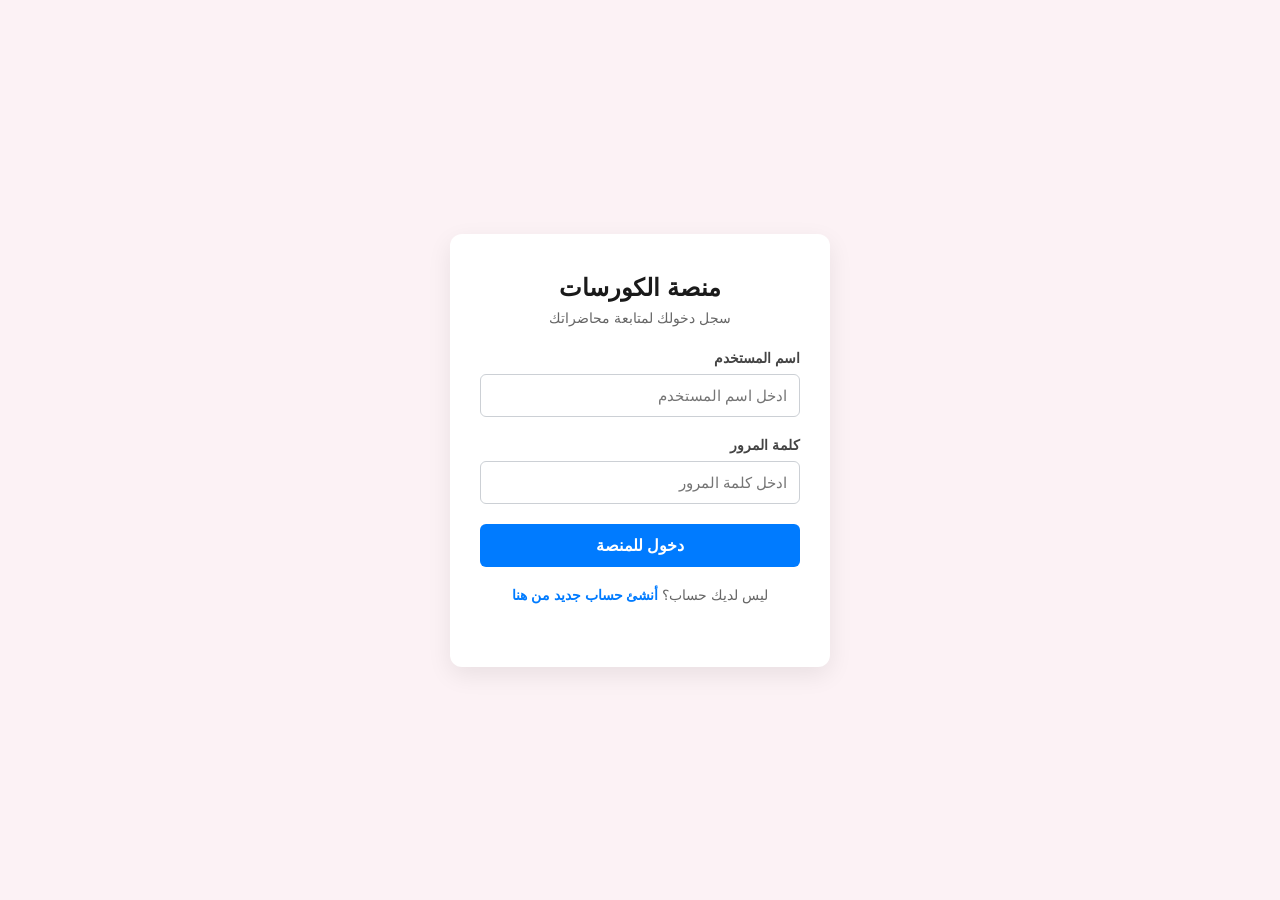
<file: index.html>
<!DOCTYPE html>
<html lang="ar" dir="rtl">
<head>
    <meta charset="UTF-8">
    <meta name="viewport" content="width=device-width, initial-scale=1.0">
    <title>تسجيل الدخول - منصة الكورسات</title>
    <link rel="stylesheet" href="css/style.css">
</head>
<body>

    <div class="login-container">
        <h2>منصة الكورسات</h2>
        <p>سجل دخولك لمتابعة محاضراتك</p>

        <form id="loginForm">
            <div class="input-group">
                <label for="username">اسم المستخدم</label>
                <input type="text" id="username" required placeholder="ادخل اسم المستخدم">
            </div>

            <div class="input-group">
                <label for="password">كلمة المرور</label>
                <input type="password" id="password" required placeholder="ادخل كلمة المرور">
            </div>

            <div id="errorMsg" class="error-msg" style="display: none; color: #dc3545; background-color: #f8d7da; padding: 10px; margin-bottom: 15px; border-radius: 4px; border: 1px solid #f5c6cb; font-size: 14px; font-weight: bold;"></div>

            <button type="submit" class="btn">دخول للمنصة</button>
        </form>

        <p style="margin-top: 20px; font-size: 14px;">
            ليس لديك حساب؟ <a href="signup.html" style="color: #007bff; text-decoration: none; font-weight: bold;">أنشئ حساب جديد من هنا</a>
        </p>
    </div>

    <script src="js/auth.js"></script>
</body>
</html>
</file>
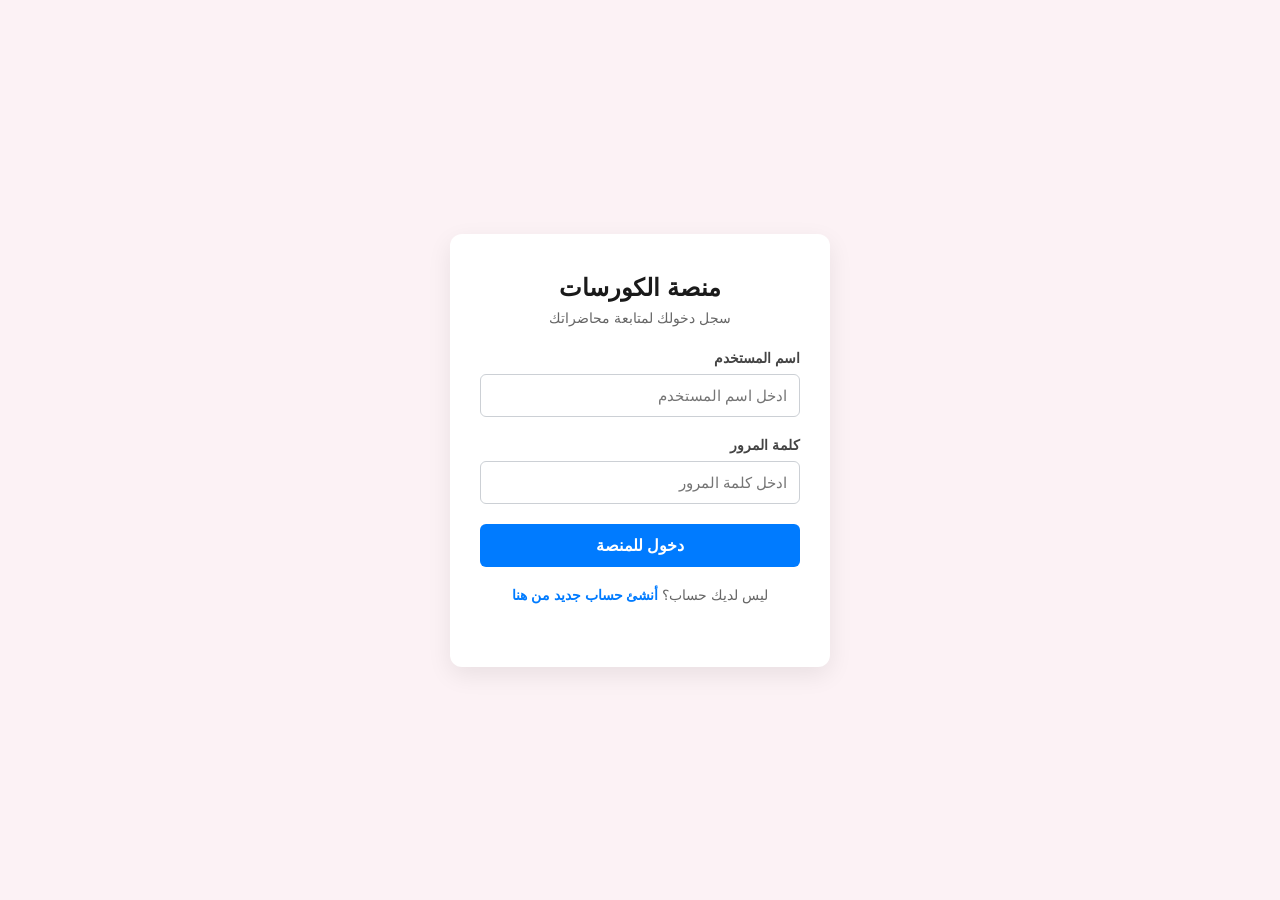
<file: admin.html>
<!DOCTYPE html>
<html lang="ar" dir="rtl">
<head>
    <meta charset="UTF-8">
    <meta name="viewport" content="width=device-width, initial-scale=1.0">
    <title>لوحة تحكم المدرس - منصة الكورسات</title>
    <link rel="stylesheet" href="css/style.css">
</head>
<body>

    <div class="admin-container">
        <h2 class="admin-title">👨‍🏫 لوحة تحكم المدرس - إدارة المنصة</h2>
        
        <div style="background-color: #f8f9fa; padding: 20px; border-radius: 8px; border: 1px solid #ccd0d5; margin-bottom: 30px;">
            <h3 style="color: #1a237e; margin-bottom: 15px;">🎬 رفع محاضرة أو فيديو جديد</h3>
            <form id="uploadVideoForm">
                <div class="input-group">
                    <label for="videoTitleInput">عنوان المحاضرة / الفيديو:</label>
                    <input type="text" id="videoTitleInput" placeholder="مثال: مراجعة الباب الأول، حل الشيت..." required>
                </div>

                <div class="input-group">
                    <label for="videoFileInput">اختر ملف الفيديو من جهازك (MP4):</label>
                    <input type="file" id="videoFileInput" accept="video/mp4" required>
                </div>

                <div class="input-group">
                    <label for="videoMonthSelect">تحديد الشهر الدراسي:</label>
                    <select id="videoMonthSelect" class="select-month" style="width: 100%; padding: 12px;" required>
                        <option value="" disabled selected>اختر الشهر الدراسي...</option>
                        <option value="1">شهر 1</option>
                        <option value="2">شهر 2</option>
                        <option value="3">شهر 3</option>
                        <option value="4">شهر 4</option>
                        <option value="5">شهر 5</option>
                        <option value="6">شهر 6</option>
                    </select>
                </div>

                <button type="submit" class="btn" style="background-color: #ff5722;">🚀 بدء رفع الفيديو الآن</button>
            </form>
            <div id="uploadStatus" style="margin-top: 15px; font-weight: bold; text-align: center; color: #1a237e;"></div>
        </div>

        <div class="video-management-wrapper" style="margin-bottom: 40px;">
            <h2 class="admin-title" style="border-bottom-color: #2ecc71;">🎬 الفيديوهات والمحاضرات المرفوعة حالياً</h2>
            <table class="students-table">
                <thead>
                    <tr>
                        <th>عنوان المحاضرة</th>
                        <th>الشهر الدراسي</th>
                        <th>رابط الفيديو</th>
                        <th>إجراءات</th>
                    </tr>
                </thead>
                <tbody id="videosTableBody">
                    <tr>
                        <td colspan="4" style="color: #666; font-style: italic;">جاري تحميل الفيديوهات...</td>
                    </tr>
                </tbody>
            </table>
        </div>

        <div>
            <h2 class="admin-title">👥 إدارة الطلاب المسجلين</h2>
            <table class="students-table">
                <thead>
                    <tr>
                        <th>اسم المستخدم (الطالب)</th>
                        <th>كلمة المرور</th>
                        <th>الشهر المدفوع حالياً</th>
                        <th>حالة الحساب</th>
                        <th>إجراءات</th>
                    </tr>
                </thead>
                <tbody id="studentsTableBody">
                    </tbody>
            </table>
        </div>

    </div>

    <script src="js/admin.js"></script>
</body>
</html>
</file>
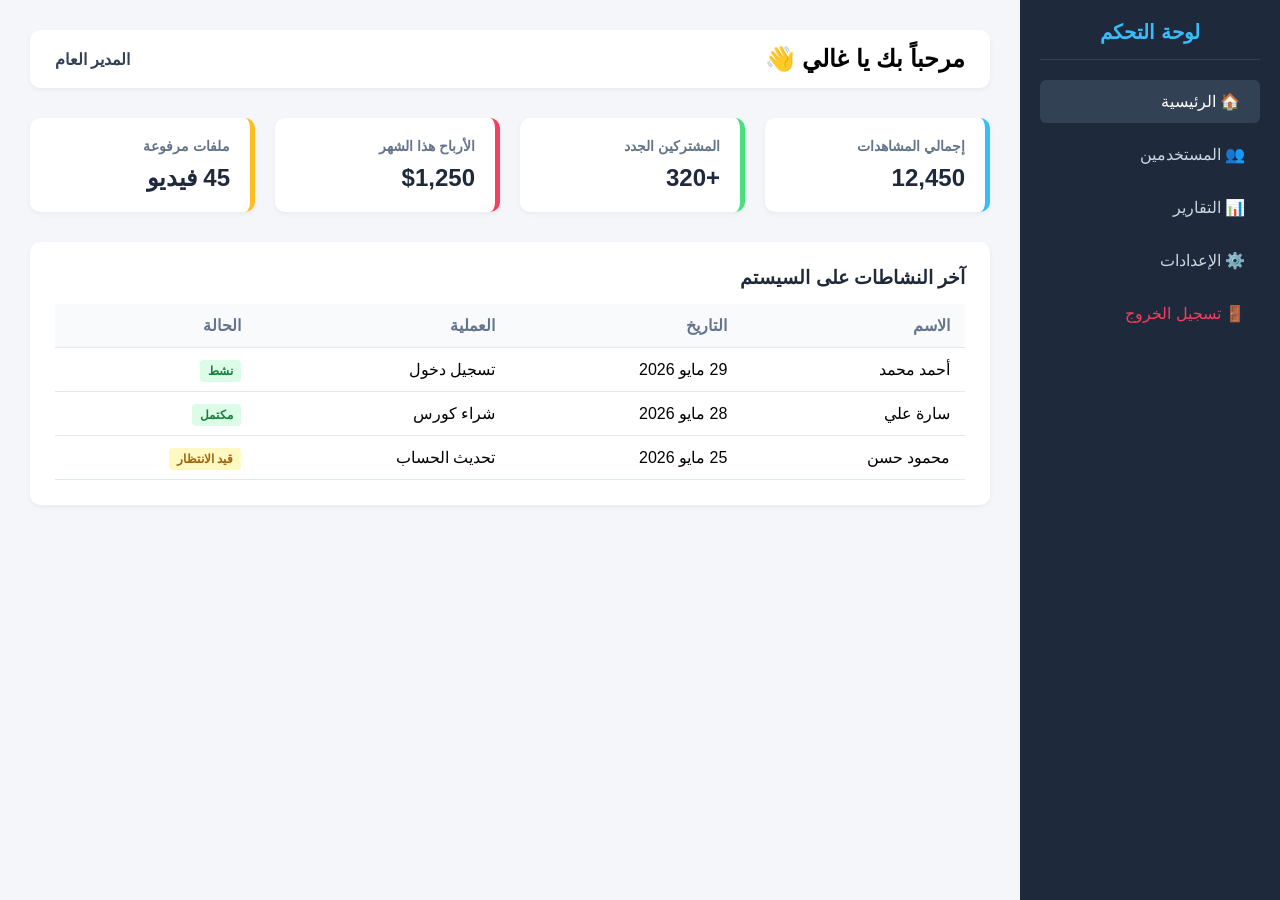
<file: dashboard.html>
<!DOCTYPE html>
<html lang="ar" dir="rtl">
<head>
    <meta charset="UTF-8">
    <meta name="viewport" content="width=device-width, initial-scale=1.0">
    <title>لوحة التحكم العشوائية</title>
    <style>
        /* إعادة تعيين وتنسيق عام */
        * {
            margin: 0;
            padding: 0;
            box-sizing: border-box;
            font-family: 'Segoe UI', Tahoma, Geneva, Verdana, sans-serif;
        }

        body {
            background-color: #f4f6f9;
            display: flex;
            min-height: 100vh;
        }

        /* القائمة الجانبية - Sidebar */
        .sidebar {
            width: 260px;
            background-color: #1e293b;
            color: #fff;
            padding: 20px;
            display: flex;
            flex-direction: column;
            gap: 20px;
        }

        .sidebar h2 {
            text-align: center;
            font-size: 20px;
            padding-bottom: 15px;
            border-bottom: 1px solid #334155;
            color: #38bdf8;
        }

        .sidebar ul {
            list-style: none;
            display: flex;
            flex-direction: column;
            gap: 10px;
        }

        .sidebar ul li a {
            color: #cbd5e1;
            text-decoration: none;
            padding: 12px 15px;
            display: block;
            border-radius: 6px;
            transition: 0.3s;
        }

        .sidebar ul li a:hover, .sidebar ul li a.active {
            background-color: #334155;
            color: #fff;
            padding-right: 20px;
        }

        /* المحتوى الرئيسي */
        .main-content {
            flex: 1;
            padding: 30px;
            display: flex;
            flex-direction: column;
            gap: 30px;
        }

        /* الهيدر العلوي */
        .header {
            display: flex;
            justify-content: space-between;
            align-items: center;
            background: #fff;
            padding: 15px 25px;
            border-radius: 10px;
            box-shadow: 0 2px 5px rgba(0,0,0,0.05);
        }

        .user-info {
            display: flex;
            align-items: center;
            gap: 10px;
            font-weight: bold;
            color: #334155;
        }

        /* كروت الإحصائيات العشوائية */
        .cards-grid {
            display: grid;
            grid-template-columns: repeat(auto-fit, minmax(220px, 1fr));
            gap: 20px;
        }

        .card {
            background: #fff;
            padding: 20px;
            border-radius: 10px;
            box-shadow: 0 2px 5px rgba(0,0,0,0.05);
            border-right: 5px solid #38bdf8;
        }

        .card:nth-child(2) { border-right-color: #4ade80; }
        .card:nth-child(3) { border-right-color: #f43f5e; }
        .card:nth-child(4) { border-right-color: #fbbf24; }

        .card h3 {
            font-size: 14px;
            color: #64748b;
            margin-bottom: 10px;
        }

        .card p {
            font-size: 24px;
            font-weight: bold;
            color: #1e293b;
        }

        /* جدول بيانات عشوائي */
        .data-section {
            background: #fff;
            padding: 25px;
            border-radius: 10px;
            box-shadow: 0 2px 5px rgba(0,0,0,0.05);
        }

        .data-section h3 {
            margin-bottom: 15px;
            color: #1e293b;
        }

        table {
            width: 100%;
            border-collapse: collapse;
            text-align: right;
        }

        th, td {
            padding: 12px 15px;
            border-bottom: 1px solid #e2e8f0;
        }

        th {
            background-color: #f8fafc;
            color: #64748b;
        }

        tr:hover {
            background-color: #f8fafc;
        }

        .status {
            padding: 4px 8px;
            border-radius: 4px;
            font-size: 12px;
            font-weight: bold;
        }
        .status.active { background: #dcfce7; color: #15803d; }
        .status.pending { background: #fef9c3; color: #a16207; }

        /* التجاوب مع الشاشات الصغيرة */
        @media (max-width: 768px) {
            body { flex-direction: column; }
            .sidebar { width: 100%; }
        }
    </style>
</head>
<body>

    <div class="sidebar">
        <h2>لوحة التحكم</h2>
        <ul>
            <li><a href="#" class="active">🏠 الرئيسية</a></li>
            <li><a href="#">👥 المستخدمين</a></li>
            <li><a href="#">📊 التقارير</a></li>
            <li><a href="#">⚙️ الإعدادات</a></li>
            <li><a href="#" style="color: #f43f5e;">🚪 تسجيل الخروج</a></li>
        </ul>
    </div>

    <div class="main-content">
        
        <div class="header">
            <h2>مرحباً بك يا غالي 👋</h2>
            <div class="user-info">
                <span>المدير العام</span>
            </div>
        </div>

        <div class="cards-grid">
            <div class="card">
                <h3>إجمالي المشاهدات</h3>
                <p>12,450</p>
            </div>
            <div class="card">
                <h3>المشتركين الجدد</h3>
                <p>+320</p>
            </div>
            <div class="card">
                <h3>الأرباح هذا الشهر</h3>
                <p>$1,250</p>
            </div>
            <div class="card">
                <h3>ملفات مرفوعة</h3>
                <p>45 فيديو</p>
            </div>
        </div>

        <div class="data-section">
            <h3>آخر النشاطات على السيستم</h3>
            <table>
                <thead>
                    <tr>
                        <th>الاسم</th>
                        <th>التاريخ</th>
                        <th>العملية</th>
                        <th>الحالة</th>
                    </tr>
                </thead>
                <tbody>
                    <tr>
                        <td>أحمد محمد</td>
                        <td>29 مايو 2026</td>
                        <td>تسجيل دخول</td>
                        <td><span class="status active">نشط</span></td>
                    </tr>
                    <tr>
                        <td>سارة علي</td>
                        <td>28 مايو 2026</td>
                        <td>شراء كورس</td>
                        <td><span class="status active">مكتمل</span></td>
                    </tr>
                    <tr>
                        <td>محمود حسن</td>
                        <td>25 مايو 2026</td>
                        <td>تحديث الحساب</td>
                        <td><span class="status pending">قيد الانتظار</span></td>
                    </tr>
                </tbody>
            </table>
        </div>

    </div>

</body>
</html>
</file>
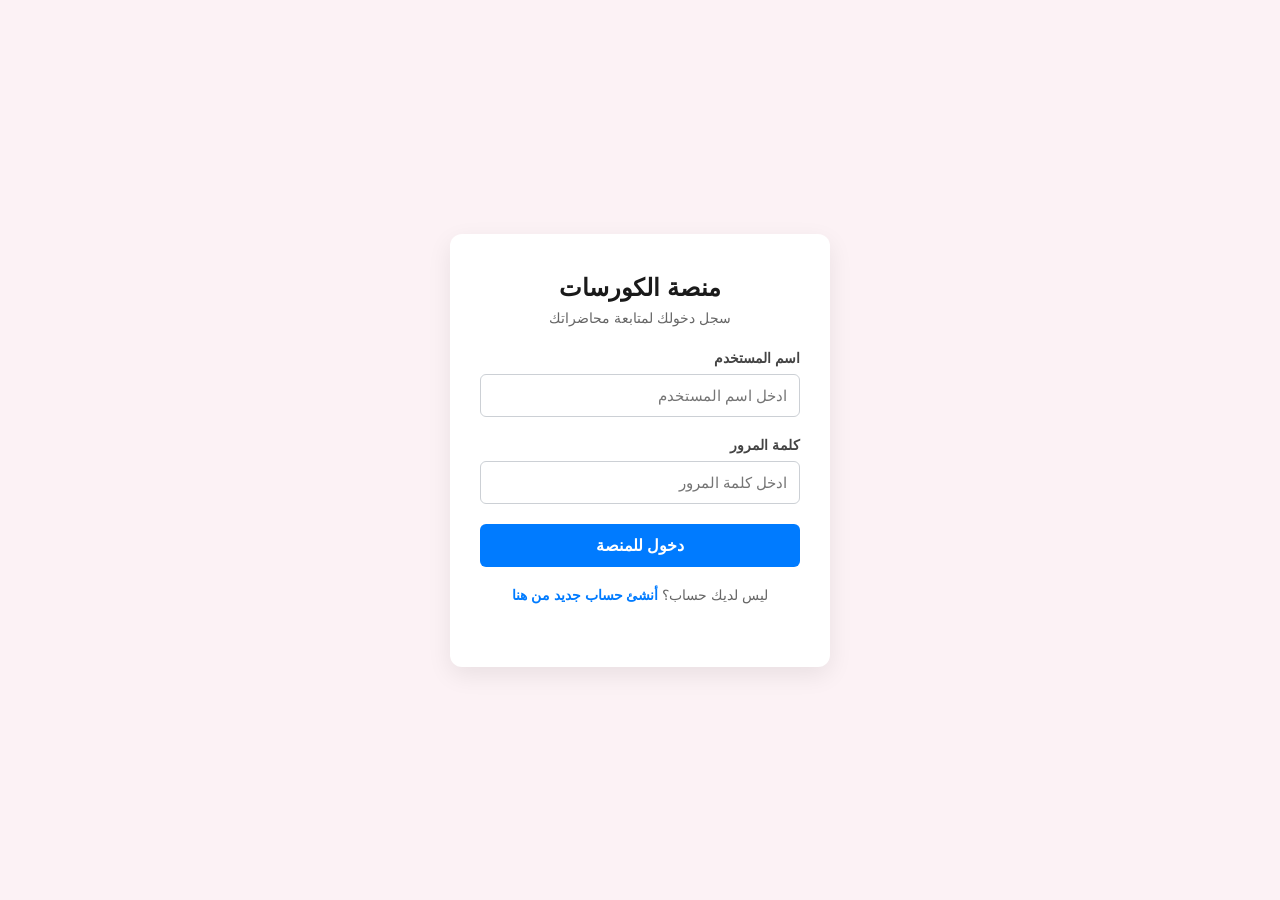
<file: login.html>
<!DOCTYPE html>
<html lang="ar" dir="rtl">
<head>
    <meta charset="UTF-8">
    <meta name="viewport" content="width=device-width, initial-scale=1.0">
    <title>تسجيل الدخول - منصة الكورسات</title>
    <link rel="stylesheet" href="css/style.css">
</head>
<body>

    <div class="login-container">
        <h2>منصة الكورسات</h2>
        <p>سجل دخولك لمتابعة محاضراتك</p>

        <form id="loginForm">
            <div class="input-group">
                <label for="username">اسم المستخدم</label>
                <input type="text" id="username" required placeholder="ادخل اسم المستخدم">
            </div>

            <div class="input-group">
                <label for="password">كلمة المرور</label>
                <input type="password" id="password" required placeholder="ادخل كلمة المرور">
            </div>

            <div id="errorMsg" class="error-msg" style="display: none; color: #dc3545; background-color: #f8d7da; padding: 10px; margin-bottom: 15px; border-radius: 4px; border: 1px solid #f5c6cb; font-size: 14px; font-weight: bold;"></div>

            <button type="submit" class="btn">دخول للمنصة</button>
        </form>

        <p style="margin-top: 20px; font-size: 14px;">
            ليس لديك حساب؟ <a href="signup.html" style="color: #007bff; text-decoration: none; font-weight: bold;">أنشئ حساب جديد من هنا</a>
        </p>
    </div>

    <script src="js/auth.js"></script>
</body>
</html>
</file>
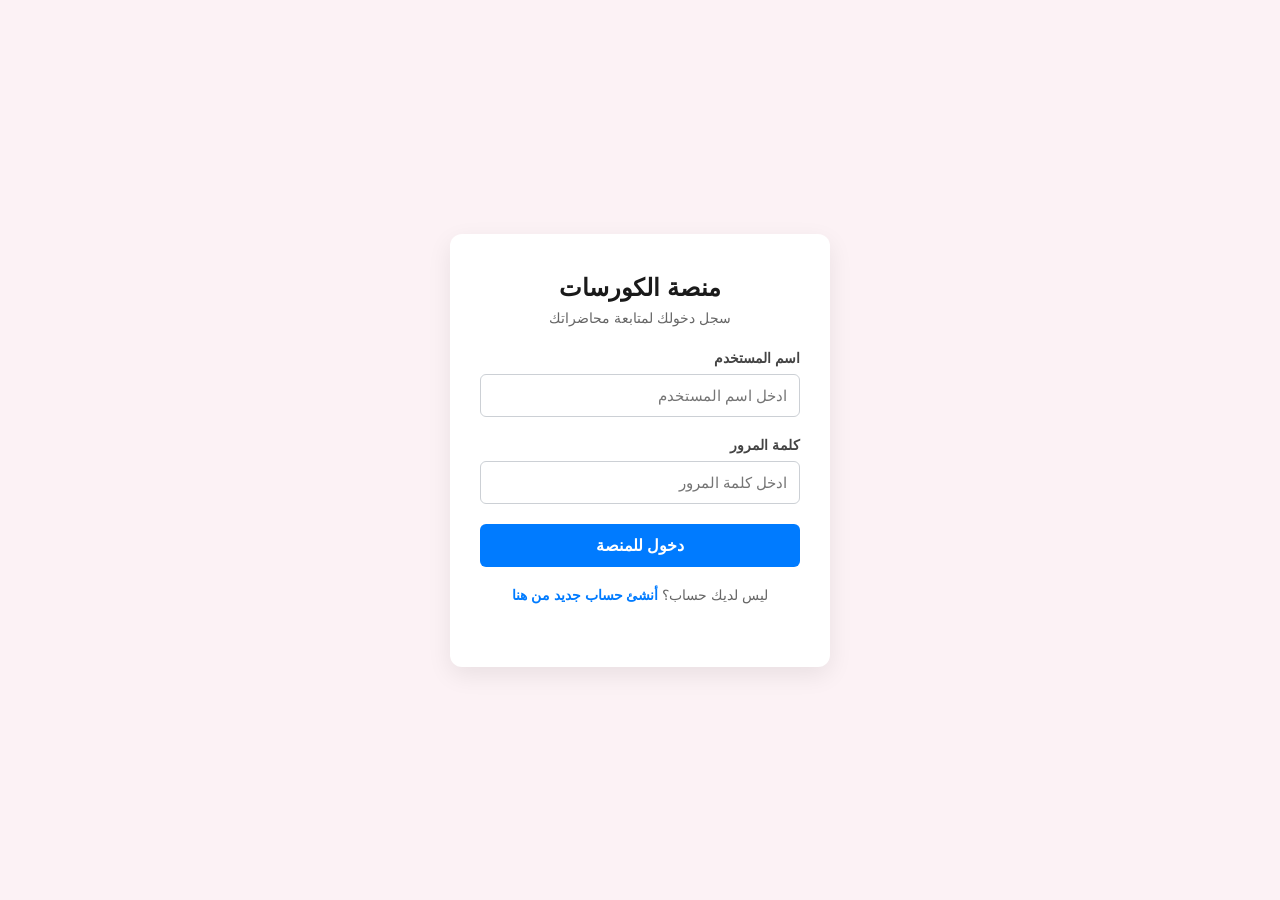
<file: sessions.html>
<!DOCTYPE html>
<html lang="ar" dir="rtl">
<head>
    <meta charset="UTF-8">
    <meta name="viewport" content="width=device-width, initial-scale=1.0">
    <title>منصة الكورسات - منصة الكورسات التعليمية</title>
    <link rel="stylesheet" href="css/style.css">
</head>
<body>

    <div class="page-container">
        <header class="main-header">
            <h1>📚 منصة الكورسات التعليمية</h1>
            <button id="logoutBtn" class="logout-button" style="background-color: #dc3545; color: white; border: none; padding: 8px 15px; border-radius: 5px; cursor: pointer;">تسجيل الخروج 🚪</button>
        </header>

        <div class="content-area">
            <aside class="sidebar">
                <h3 id="monthTitle">محاضرات الشهر</h3>
                <ul class="session-list" id="sessionsList">
                    </ul>
            </aside>

            <main class="video-area">
                <div class="video-box" id="videoPlayer" style="background: #000; min-height: 380px; display: flex; align-items: center; justify-content: center; border-radius: 8px; overflow: hidden; box-shadow: 0 4px 10px rgba(0,0,0,0.15);">
                    <div style="color: #aaa; font-size: 18px; text-align: center; padding: 20px;" id="placeholderText">
                        ◀️ اختر محاضرة من القائمة الجانبية لبدء الشرح والمشاهدة
                    </div>
                </div>
                <h2 id="videoTitle" style="margin-top: 20px; color: #333; font-size: 22px;">اسم المحاضرة سيظهر هنا</h2>
            </main>
        </div>
    </div>

    <script src="js/sessions.js"></script>
</body>
</html>
</file>
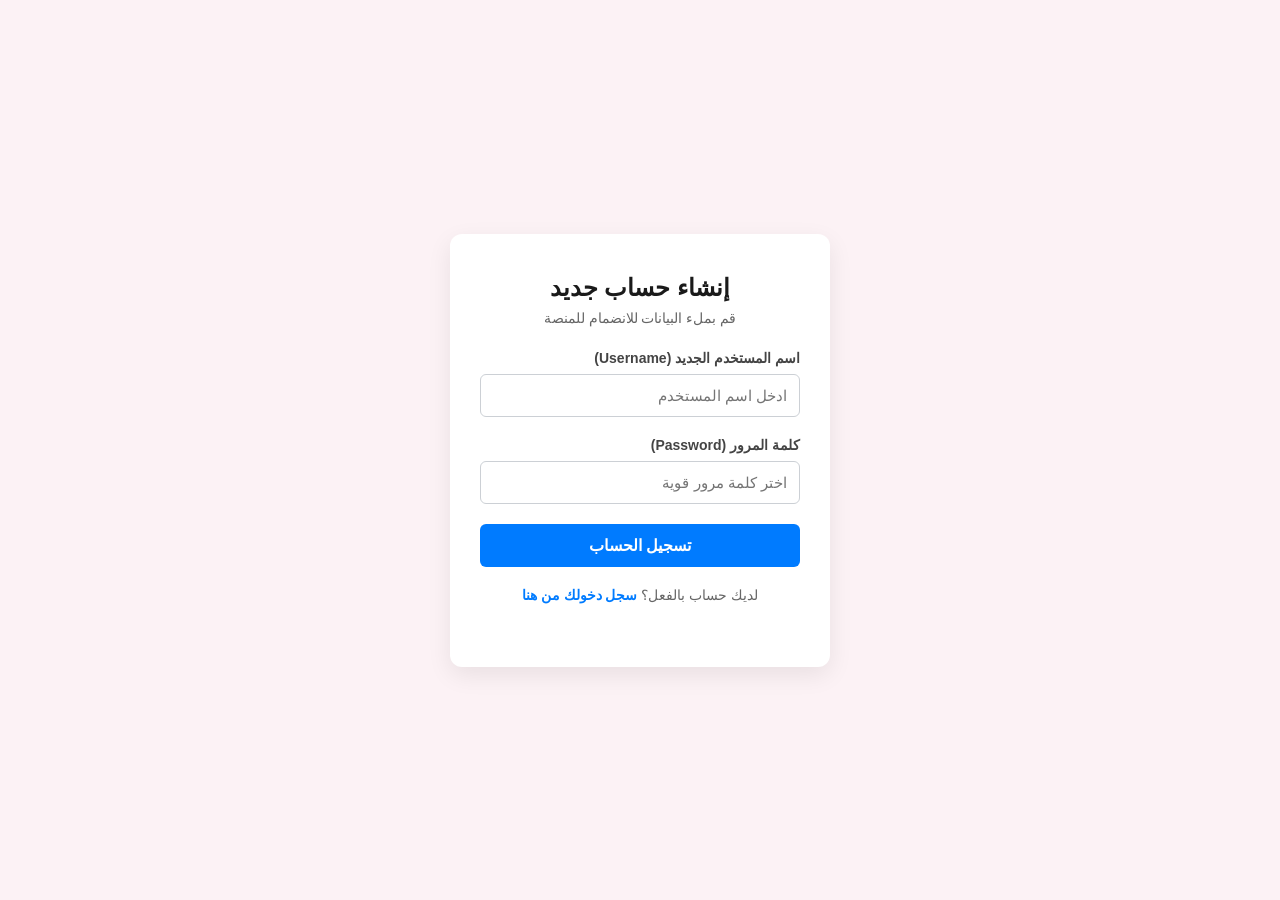
<file: signup.html>
<!DOCTYPE html>
<html lang="ar" dir="rtl">
<head>
    <meta charset="UTF-8">
    <meta name="viewport" content="width=device-width, initial-scale=1.0">
    <title>إنشاء حساب جديد - منصة الكورسات</title>
    <link rel="stylesheet" href="css/style.css">
</head>
<body>

    <div class="login-container">
        <h2>إنشاء حساب جديد</h2>
        <p>قم بملء البيانات للانضمام للمنصة</p>

        <form id="signupForm">
            <div class="input-group">
                <label for="username">اسم المستخدم الجديد (Username)</label>
                <input type="text" id="username" required placeholder="ادخل اسم المستخدم">
            </div>

            <div class="input-group">
                <label for="password">كلمة المرور (Password)</label>
                <input type="password" id="password" required placeholder="اختر كلمة مرور قوية">
            </div>

            <div id="errorMsg" class="error-msg" style="display: none; color: #dc3545; background-color: #f8d7da; padding: 10px; margin-bottom: 15px; border-radius: 4px; border: 1px solid #f5c6cb; font-size: 14px; font-weight: bold;"></div>

            <button type="submit" class="btn">تسجيل الحساب</button>
        </form>

        <p style="margin-top: 20px; font-size: 14px;">
            لديك حساب بالفعل؟ <a href="login.html" style="color: #007bff; text-decoration: none; font-weight: bold;">سجل دخولك من هنا</a>
        </p>
    </div>

    <script src="js/signup.js"></script>
</body>
</html>
</file>
<file: css/style.css>
/* ==========================================================================
   1. تنسيقات عامة للموقع 
   ========================================================================== */
* {
    box-sizing: border-box;
    margin: 0;
    padding: 0;
}

body {
    font-family: 'Segoe UI', Tahoma, Geneva, Verdana, sans-serif;
    background-color: #fcf2f5; /* الألوان الهادية المتناسقة مع الـ UI */
    display: flex;
    justify-content: center;
    align-items: center;
    height: 100vh;
}

/* ==========================================================================
   2. كارت تسجيل الدخول (Login Container)
   ========================================================================== */
.login-container {
    background: #ffffff;
    padding: 40px 30px;
    border-radius: 12px;
    box-shadow: 0 8px 24px rgba(0, 0, 0, 0.08);
    width: 100%;
    max-width: 380px;
    text-align: center;
}

.login-container h2 {
    color: #1a1a1a;
    margin-bottom: 8px;
    font-size: 24px;
}

.login-container p {
    color: #666;
    font-size: 14px;
    margin-bottom: 24px;
}

/* الحقول والفورم */
.input-group {
    margin-bottom: 20px;
    text-align: right;
}

.input-group label {
    display: block;
    margin-bottom: 8px;
    font-weight: 600;
    color: #444;
    font-size: 14px;
}

.input-group input {
    width: 100%;
    padding: 12px;
    border: 1px solid #ccd0d5;
    border-radius: 6px;
    font-size: 15px;
    transition: border-color 0.2s;
}

.input-group input:focus {
    border-color: #0056b3;
    outline: none;
}

/* زر الدخول الرئيسي */
.btn {
    background: #007bff;
    color: #fff;
    border: none;
    padding: 12px;
    width: 100%;
    border-radius: 6px;
    font-size: 16px;
    font-weight: bold;
    cursor: pointer;
    transition: background 0.2s;
}

.btn:hover {
    background: #0056b3;
}

/* رسالة الخطأ */
.error-msg {
    color: #dc3545;
    font-size: 14px;
    margin-top: 12px;
    display: none;
    background-color: #f8d7da;
    padding: 8px;
    border-radius: 4px;
    border: 1px solid #f5c6cb;
}

/* ==========================================================================
   3. لوحة تحكم المدرس (Admin Dashboard)
   ========================================================================== */
.admin-container {
    width: 90%;
    max-width: 1000px;
    margin: 40px auto;
    background: #fff;
    padding: 30px;
    border-radius: 12px;
    box-shadow: 0 5px 20px rgba(0, 0, 0, 0.05);
    direction: rtl;
}

.admin-title {
    color: #1a237e;
    margin-bottom: 20px;
    border-bottom: 3px solid #ff5722;
    padding-bottom: 10px;
}

/* الجداول (الطلاب والفيديوهات) */
.students-table {
    width: 100%;
    border-collapse: collapse;
    margin-top: 20px;
}

.students-table th, .students-table td {
    border: 1px solid #e0e0e0;
    padding: 12px;
    text-align: center;
}

.students-table th {
    background-color: #1a237e;
    color: white;
}

.students-table tr:nth-child(even) {
    background-color: #f9f9f9;
}

.select-month {
    padding: 6px;
    border-radius: 4px;
    border: 1px solid #ccc;
    font-weight: bold;
}

/* زراير الإجراءات */
.btn-delete {
    background-color: #dc3545;
    color: white;
    border: none;
    padding: 6px 12px;
    border-radius: 4px;
    cursor: pointer;
}

.btn-delete:hover {
    background-color: #c82333;
}

/* ==========================================================================
   4. التنسيق المطور والنهائي لصفحة المحاضرات (Flexbox)
   ========================================================================== */
.page-container {
    display: flex;
    flex-direction: column;
    width: 100vw;
    height: 100vh;
    direction: rtl;
    background-color: #f4f6f9;
}

/* الهيدر العلوي */
.main-header {
    background-color: #1a237e;
    color: white;
    padding: 15px 30px;
    display: flex;
    justify-content: space-between;
    align-items: center;
    height: 60px;
    box-shadow: 0 2px 10px rgba(0,0,0,0.1);
}

.main-header h1 {
    font-size: 20px;
}

.main-header button {
    background-color: #ff5722;
    color: white;
    border: none;
    padding: 8px 18px;
    border-radius: 4px;
    cursor: pointer;
    font-weight: bold;
    transition: 0.2s;
}

.main-header button:hover {
    background-color: #e64a19;
}

/* منطقة المحتوى المقسمة */
.content-area {
    display: flex;
    flex: 1;
    height: calc(100vh - 60px);
}

/* القائمة الجانبية للشخص */
.sidebar {
    width: 300px;
    background-color: #ffffff;
    border-left: 1px solid #e0e0e0;
    padding: 20px;
    box-sizing: border-box;
    display: flex;
    flex-direction: column;
}

.sidebar h3 {
    margin-top: 0;
    margin-bottom: 20px;
    color: #1a237e;
    border-bottom: 2px solid #ff5722;
    padding-bottom: 8px;
    font-size: 18px;
}

.session-list {
    list-style: none;
    padding: 0;
    margin: 0;
    overflow-y: auto;
}

.session-item {
    background-color: #f8f9fa;
    padding: 14px;
    margin-bottom: 12px;
    border-radius: 6px;
    cursor: pointer;
    border-right: 4px solid #1a237e;
    transition: all 0.2s;
    font-weight: 500;
}

.session-item:hover {
    background-color: #e8eaf6;
    transform: scale(1.02);
}

/* ==========================================================================
   5. منطقة عرض الفيديو على الشمال
   ========================================================================== */
.video-area {
    flex: 1;
    padding: 30px;
    box-sizing: border-box;
    display: flex;
    flex-direction: column;
}

.video-box {
    width: 100%;
    height: 480px;
    background-color: #000000;
    border-radius: 10px;
    overflow: hidden;
    box-shadow: 0 4px 15px rgba(0, 0, 0, 0.15);
    display: flex;
    justify-content: center;
    align-items: center;
}

.video-box iframe {
    width: 100%;
    height: 100%;
    border: none;
}

#videoTitle {
    margin-top: 20px;
    color: #1a237e;
    font-size: 22px;
}

/* ==========================================================================
   6. التنسيقات المضافة خصيصاً لإدارة الفيديوهات (جديد لربط الـ Admin)
   ========================================================================== */
.btn-view-video {
    color: #1a237e;
    font-weight: bold;
    text-decoration: none;
    display: inline-flex;
    align-items: center;
    gap: 5px;
}

.btn-view-video:hover {
    text-decoration: underline;
    color: #ff5722;
}

.video-management-wrapper {
    margin-top: 40px;
    border-top: 2px dashed #ccd0d5;
    padding-top: 30px;
}
</file>
